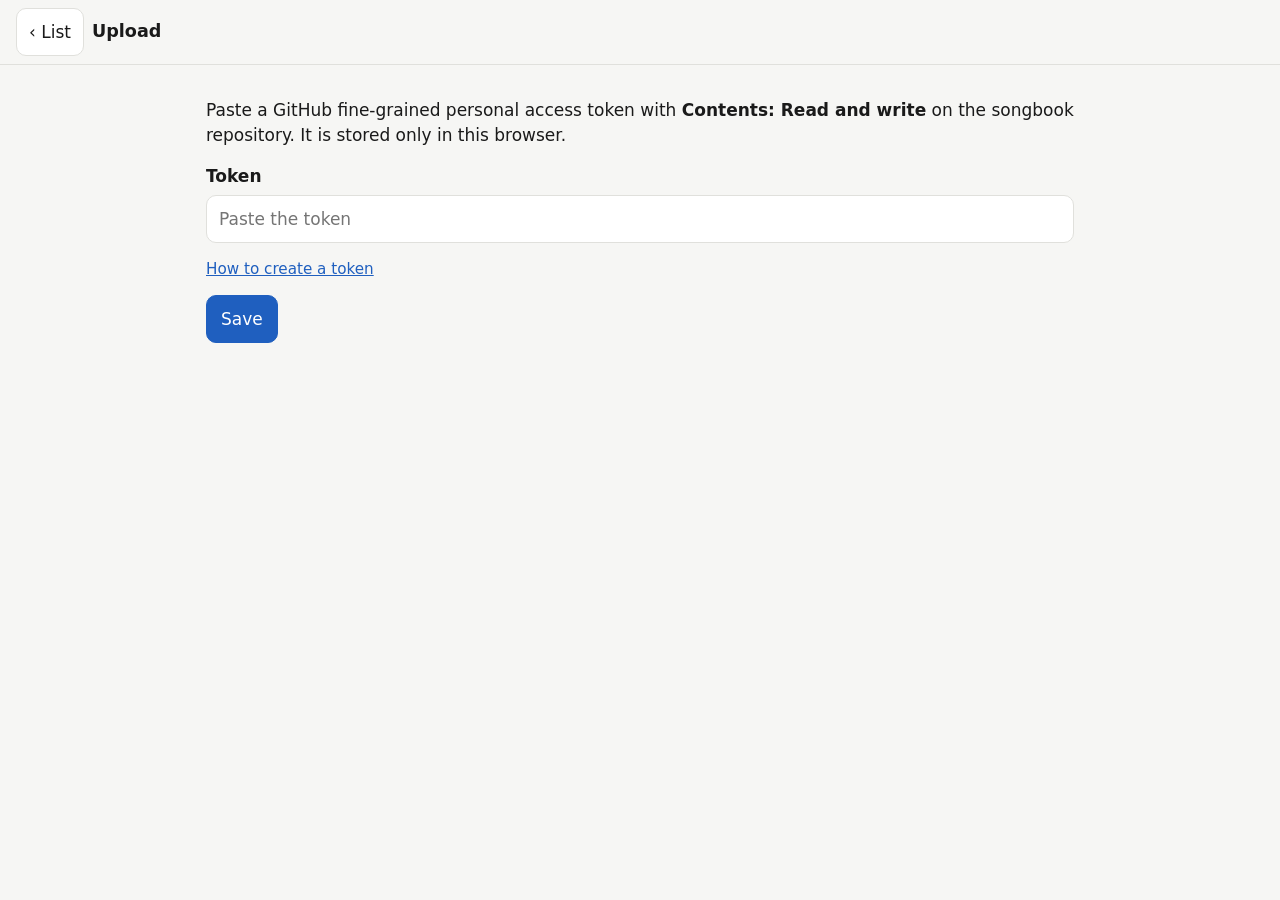
<file: site/upload.html>
<!doctype html>
<html lang="sq">
<head>
  <meta charset="utf-8">
  <meta name="viewport" content="width=device-width, initial-scale=1, viewport-fit=cover">
  <meta name="color-scheme" content="light dark">
  <meta name="robots" content="noindex">
  <title>Upload – Songbook</title>
  <link rel="stylesheet" href="css/style.css">
</head>
<body>
  <header class="bar">
    <a class="back" href="index.html" aria-label="Back to the list">‹ List</a>
    <h1>Upload</h1>
  </header>
  <main class="wrap">

    <!-- State 1: no token saved -->
    <section id="token-section" hidden>
      <p>Paste a GitHub fine-grained personal access token with <strong>Contents: Read and write</strong> on the songbook repository. It is stored only in this browser.</p>
      <form id="token-form">
        <label for="token">Token</label>
        <input type="password" id="token" autocomplete="off" spellcheck="false" placeholder="Paste the token" required>
        <p class="help"><a id="readme-link" href="#" target="_blank" rel="noopener">How to create a token</a></p>
        <div class="msg error" id="token-error" hidden></div>
        <button class="btn primary" id="token-save" type="submit">Save</button>
      </form>
    </section>

    <!-- State 2: token saved -->
    <section id="upload-section" hidden>
      <form id="upload-form">
        <label for="files">Word documents (.docx)</label>
        <input type="file" id="files" accept=".docx,application/vnd.openxmlformats-officedocument.wordprocessingml.document" multiple>
        <p class="help">Several files can be selected at once. They are saved together as one change. The name below is the file name on the site; edit it if needed.</p>
        <ul class="files" id="file-list"></ul>
        <div class="msg error" id="upload-error" hidden></div>
        <div class="msg ok" id="upload-ok" hidden></div>
        <div class="row">
          <button class="btn primary" id="upload-btn" type="submit" disabled>Upload</button>
          <button class="btn" id="reset-btn" type="button" hidden>Clear</button>
        </div>
      </form>
      <hr style="border:0;border-top:1px solid var(--border);margin:32px 0 16px">
      <div class="row">
        <span class="help grow">Uploading to <a id="repo-link" href="#" target="_blank" rel="noopener"></a></span>
        <button class="btn danger small" id="forget" type="button">Forget token on this device</button>
      </div>
    </section>

  </main>
  <script type="module" src="js/upload.js"></script>
</body>
</html>
</file>
<file: site/css/style.css>
/* ------------------------------------------------------------------
   Songbook – site chrome.
   Mobile-first, system UI font, light and dark via prefers-color-scheme.
   The rendered documents keep their own fonts (see the @font-face block).
   ------------------------------------------------------------------ */

:root {
  color-scheme: light dark;
  --bg: #f6f6f4;
  --fg: #1a1a1a;
  --muted: #6b6b6b;
  --card: #ffffff;
  --border: #e0e0dc;
  --accent: #1f5fbf;
  --accent-fg: #ffffff;
  --danger: #b3261e;
  --ok: #1b7a3d;
  --tap: 48px;
}

@media (prefers-color-scheme: dark) {
  :root {
    --bg: #131313;
    --fg: #ececec;
    --muted: #a3a3a3;
    --card: #1e1e1e;
    --border: #333333;
    --accent: #7fb0ff;
    --accent-fg: #0b1a33;
    --danger: #ff8a80;
    --ok: #7fd49a;
  }
}

* { box-sizing: border-box; }
[hidden] { display: none !important; }

html { -webkit-text-size-adjust: 100%; }

body {
  margin: 0;
  font-family: system-ui, -apple-system, "Segoe UI", Roboto, Ubuntu, Cantarell, sans-serif;
  font-size: 17px;
  line-height: 1.45;
  background: var(--bg);
  color: var(--fg);
  overflow-x: hidden;
}

a { color: var(--accent); }

.wrap {
  max-width: 900px;
  margin: 0 auto;
  padding: 16px;
}

/* Header / toolbar ------------------------------------------------ */
header.bar {
  display: flex;
  align-items: center;
  gap: 8px;
  flex-wrap: wrap;
  padding: 8px 16px;
  min-height: 56px;
  border-bottom: 1px solid var(--border);
  background: var(--bg);
  position: sticky;
  top: 0;
  z-index: 2;
}

header.bar h1 {
  font-size: 1.1rem;
  margin: 0;
  flex: 1 1 auto;
  min-width: 0;
  overflow: hidden;
  text-overflow: ellipsis;
  white-space: nowrap;
}

h1.brand {
  font-size: 1.5rem;
  margin: 8px 0 12px;
}

.btn, .back {
  display: inline-flex;
  align-items: center;
  justify-content: center;
  min-height: var(--tap);
  padding: 0 14px;
  border-radius: 10px;
  border: 1px solid var(--border);
  background: var(--card);
  color: var(--fg);
  text-decoration: none;
  font: inherit;
  cursor: pointer;
  white-space: nowrap;
}
.btn:hover, .back:hover { border-color: var(--accent); }
.btn.primary {
  background: var(--accent);
  color: var(--accent-fg);
  border-color: var(--accent);
}
.btn.danger { color: var(--danger); }
.btn:disabled { opacity: .5; cursor: default; }
.btn.small { min-height: 40px; padding: 0 10px; font-size: .95rem; }
.back { padding: 0 12px; }

/* Forms ----------------------------------------------------------- */
input[type="search"], input[type="text"], input[type="password"], input[type="file"] {
  width: 100%;
  min-height: var(--tap);
  padding: 8px 12px;
  border-radius: 10px;
  border: 1px solid var(--border);
  background: var(--card);
  color: var(--fg);
  font: inherit;
}
input:focus-visible, .btn:focus-visible, .back:focus-visible, .song:focus-visible {
  outline: 3px solid var(--accent);
  outline-offset: 2px;
}
label { display: block; font-weight: 600; margin: 12px 0 6px; }
.help { color: var(--muted); font-size: .95rem; }
.row { display: flex; gap: 8px; flex-wrap: wrap; align-items: center; }
.row > .grow { flex: 1 1 200px; }

/* Song list ------------------------------------------------------- */
.search { margin-bottom: 12px; }
ul.songs { list-style: none; margin: 0; padding: 0; }
ul.songs li + li { margin-top: 8px; }
a.song {
  display: block;
  padding: 14px 16px;
  min-height: 56px;
  border-radius: 12px;
  border: 1px solid var(--border);
  background: var(--card);
  color: var(--fg);
  text-decoration: none;
  font-size: 1.1rem;
}
a.song:hover { border-color: var(--accent); }
.count { color: var(--muted); font-size: .9rem; margin: 0 0 8px; }

.state { padding: 24px 8px; color: var(--muted); text-align: center; }
.state.error { color: var(--danger); }

footer.foot {
  margin-top: 40px;
  padding: 16px;
  text-align: center;
  font-size: .85rem;
  color: var(--muted);
}
footer.foot a { color: var(--muted); }

/* Status messages ------------------------------------------------- */
.msg { padding: 10px 12px; border-radius: 10px; margin: 8px 0; border: 1px solid var(--border); background: var(--card); }
.msg.error { border-color: var(--danger); color: var(--danger); }
.msg.ok { border-color: var(--ok); color: var(--ok); }

/* Upload page ----------------------------------------------------- */
ul.files { list-style: none; margin: 12px 0; padding: 0; }
ul.files li {
  border: 1px solid var(--border);
  background: var(--card);
  border-radius: 12px;
  padding: 12px;
  margin-bottom: 8px;
}
ul.files .name { font-weight: 600; word-break: break-word; }
ul.files .status { margin-top: 6px; font-size: .95rem; color: var(--muted); }
ul.files .status.error { color: var(--danger); }
ul.files .status.ok { color: var(--ok); }
ul.files input[type="text"] { margin-top: 6px; font-family: ui-monospace, SFMono-Regular, Menlo, monospace; }

/* Document viewer ------------------------------------------------- */
.viewer {
  padding: 12px 0;
}
/* Wrapper is scaled with a transform; height is corrected in JS. */
#doc-scale {
  transform-origin: top left;
  width: max-content;
}
#doc {
  width: 100%;
  overflow: hidden;         /* fit mode: nothing leaks sideways */
  position: relative;
}
#doc.actual { overflow-x: auto; }  /* actual size: scroll inside the box, not the body */

/* docx-preview output: keep pages white in any theme */
.docx-wrapper {
  background: transparent !important;
  padding: 0 !important;
  display: block !important;
}
.docx-wrapper > section.docx {
  background: #ffffff !important;
  color: #000000;
  box-shadow: 0 1px 4px rgba(0,0,0,.25);
  margin: 0 0 16px 0 !important;
}

/* An empty paragraph takes a full line in Word; in HTML an empty <p> or an
   empty <span> makes no line box. A zero-size inline-block creates one
   without adding glyphs. */
.docx p:empty::after, .docx p > span:empty::after {
  content: "";
  display: inline-block;
  width: 0;
  height: 0;
}

.loading { color: var(--muted); padding: 40px 16px; text-align: center; }
.loading::before {
  content: "";
  display: block;
  width: 28px; height: 28px;
  margin: 0 auto 12px;
  border-radius: 50%;
  border: 3px solid var(--border);
  border-top-color: var(--accent);
  animation: spin .9s linear infinite;
}
@keyframes spin { to { transform: rotate(360deg); } }

/* ------------------------------------------------------------------
   Metric-compatible web fonts, declared under the ORIGINAL family names
   so a document asking for "Times New Roman" renders with Tinos on a
   phone that has no Times New Roman. Same letter widths, so the chords
   stay above their syllables.
     Tinos   -> Times New Roman
     Arimo   -> Arial
     Carlito -> Calibri
     Cousine -> Courier New
   Files: Fontsource on jsDelivr, pinned. Only loaded when a document
   actually uses the family.
   ------------------------------------------------------------------ */
@font-face { font-family: "Times New Roman"; font-style: normal; font-weight: 400; font-display: block;
  src: url("https://cdn.jsdelivr.net/npm/@fontsource/tinos@5.3.0/files/tinos-latin-400-normal.woff2") format("woff2"); }
@font-face { font-family: "Times New Roman"; font-style: normal; font-weight: 700; font-display: block;
  src: url("https://cdn.jsdelivr.net/npm/@fontsource/tinos@5.3.0/files/tinos-latin-700-normal.woff2") format("woff2"); }
@font-face { font-family: "Times New Roman"; font-style: italic; font-weight: 400; font-display: block;
  src: url("https://cdn.jsdelivr.net/npm/@fontsource/tinos@5.3.0/files/tinos-latin-400-italic.woff2") format("woff2"); }
@font-face { font-family: "Times New Roman"; font-style: italic; font-weight: 700; font-display: block;
  src: url("https://cdn.jsdelivr.net/npm/@fontsource/tinos@5.3.0/files/tinos-latin-700-italic.woff2") format("woff2"); }

@font-face { font-family: "Arial"; font-style: normal; font-weight: 400; font-display: block;
  src: url("https://cdn.jsdelivr.net/npm/@fontsource/arimo@5.3.0/files/arimo-latin-400-normal.woff2") format("woff2"); }
@font-face { font-family: "Arial"; font-style: normal; font-weight: 700; font-display: block;
  src: url("https://cdn.jsdelivr.net/npm/@fontsource/arimo@5.3.0/files/arimo-latin-700-normal.woff2") format("woff2"); }
@font-face { font-family: "Arial"; font-style: italic; font-weight: 400; font-display: block;
  src: url("https://cdn.jsdelivr.net/npm/@fontsource/arimo@5.3.0/files/arimo-latin-400-italic.woff2") format("woff2"); }
@font-face { font-family: "Arial"; font-style: italic; font-weight: 700; font-display: block;
  src: url("https://cdn.jsdelivr.net/npm/@fontsource/arimo@5.3.0/files/arimo-latin-700-italic.woff2") format("woff2"); }

@font-face { font-family: "Calibri"; font-style: normal; font-weight: 400; font-display: block;
  src: url("https://cdn.jsdelivr.net/npm/@fontsource/carlito@5.3.0/files/carlito-latin-400-normal.woff2") format("woff2"); }
@font-face { font-family: "Calibri"; font-style: normal; font-weight: 700; font-display: block;
  src: url("https://cdn.jsdelivr.net/npm/@fontsource/carlito@5.3.0/files/carlito-latin-700-normal.woff2") format("woff2"); }
@font-face { font-family: "Calibri"; font-style: italic; font-weight: 400; font-display: block;
  src: url("https://cdn.jsdelivr.net/npm/@fontsource/carlito@5.3.0/files/carlito-latin-400-italic.woff2") format("woff2"); }
@font-face { font-family: "Calibri"; font-style: italic; font-weight: 700; font-display: block;
  src: url("https://cdn.jsdelivr.net/npm/@fontsource/carlito@5.3.0/files/carlito-latin-700-italic.woff2") format("woff2"); }

@font-face { font-family: "Courier New"; font-style: normal; font-weight: 400; font-display: block;
  src: url("https://cdn.jsdelivr.net/npm/@fontsource/cousine@5.3.0/files/cousine-latin-400-normal.woff2") format("woff2"); }
@font-face { font-family: "Courier New"; font-style: normal; font-weight: 700; font-display: block;
  src: url("https://cdn.jsdelivr.net/npm/@fontsource/cousine@5.3.0/files/cousine-latin-700-normal.woff2") format("woff2"); }
@font-face { font-family: "Courier New"; font-style: italic; font-weight: 400; font-display: block;
  src: url("https://cdn.jsdelivr.net/npm/@fontsource/cousine@5.3.0/files/cousine-latin-400-italic.woff2") format("woff2"); }
@font-face { font-family: "Courier New"; font-style: italic; font-weight: 700; font-display: block;
  src: url("https://cdn.jsdelivr.net/npm/@fontsource/cousine@5.3.0/files/cousine-latin-700-italic.woff2") format("woff2"); }

/* Print: only the document, at actual size --------------------------- */
@media print {
  body { background: #fff; color: #000; overflow: visible; }
  header.bar, footer.foot, .no-print { display: none !important; }
  .wrap { max-width: none; padding: 0; }
  .viewer { padding: 0; }
  #doc { overflow: visible !important; height: auto !important; }
  #doc-scale { transform: none !important; width: auto; }
  .docx-wrapper > section.docx { box-shadow: none; margin: 0 !important; page-break-after: always; }
}
</file>
